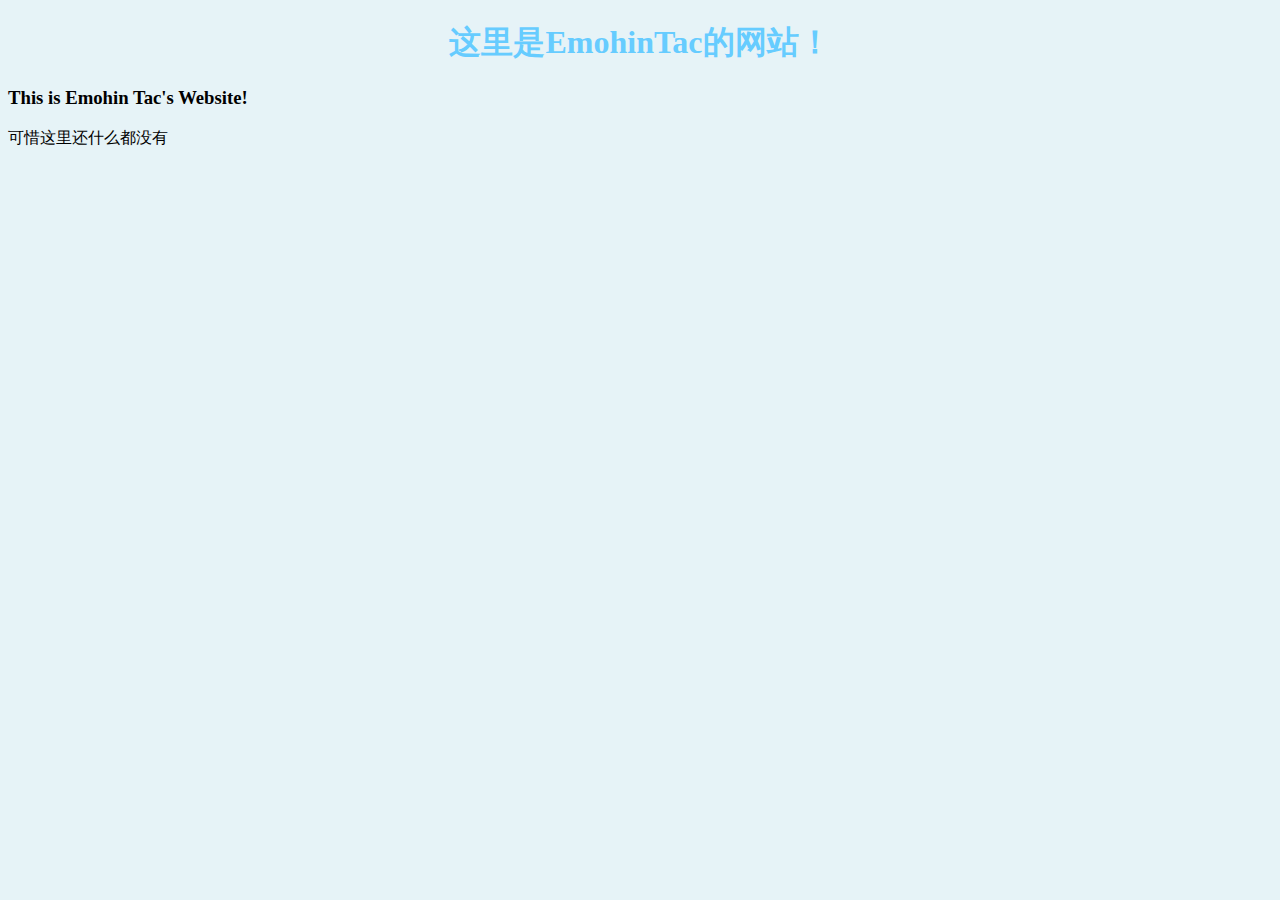
<file: index.html>
<!DOCTYPE HTML>

<html>

	<head>

		<style>

			body {

  					background-color: rgba(173, 216, 230, 0.3)
				
				}

			h1 {

  					color: #66ccff;

 					text-align: center;

				}

		</style>
	
		<title>Emohin Tac's Web</title>
		
		<link  href="https://emohintac.xyz/image/favicon.ico"  rel="shortcut icon" type="image/x-icon" />

	</head>

	<body>
		
		<a href="https://emohintac.xyz" style="text-decoration:none">
			
			<h1 style="color:#66ccff" align="center">这里是EmohinTac的网站！</h1>
			
		</a>
		
		<h3>This is Emohin Tac's Website!</h3>
		
		<p>可惜这里还什么都没有</p>
		
	</body>

</html>
</file>
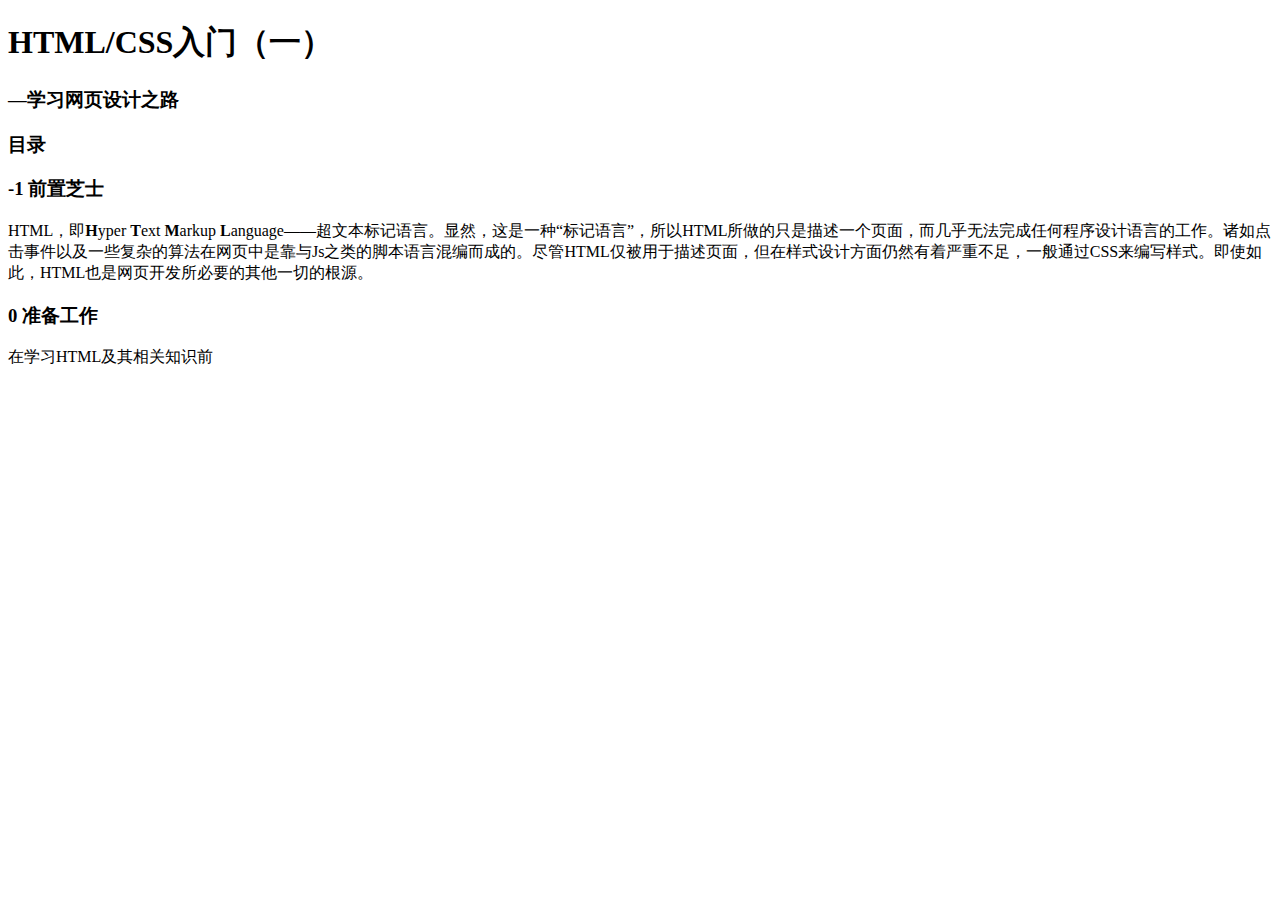
<file: blog/1.html>
<!DOCTYPE html>
<html>
  <head>
    <title>Et'Blog|HTML/CSS入门（一）</title>
    <link  href="https://static01.imgkr.com/temp/10ae6adf866a49e4aca8d7689963df70.ico"  rel="shortcut icon" type="image/x-icon" />
    <link rel="stylesheet" href="https://emohintac.xyz/css/blog.css">
    <style>
    </style>
  </head>
  <body>
    <h1 id="title" class="title">HTML/CSS入门（一）</h1>
    <h3 class="deptitle">—学习网页设计之路</h3>
    <h3 class="subtitle">目录
    	<p class="paragraph">
        
        </p>
    </h3>
    <h3 class="subtitle"><b>-1</b> 前置芝士</h3>
    <p id="paragraph" class="paragraph">HTML，即<b>H</b>yper <b>T</b>ext <b>M</b>arkup <b>L</b>anguage——超文本标记语言。显然，这是一种“标记语言”，所以HTML所做的只是描述一个页面，而几乎无法完成任何程序设计语言的工作。诸如点击事件以及一些复杂的算法在网页中是靠与Js之类的脚本语言混编而成的。尽管HTML仅被用于描述页面，但在样式设计方面仍然有着严重不足，一般通过CSS来编写样式。即使如此，HTML也是网页开发所必要的其他一切的根源。</p>
    <h3 class="subtitle"><b>0</b> 准备工作</h3>
    <p id="paragraph" class="paragraph">在学习HTML及其相关知识前</p>
  </body>
</html>
</file>
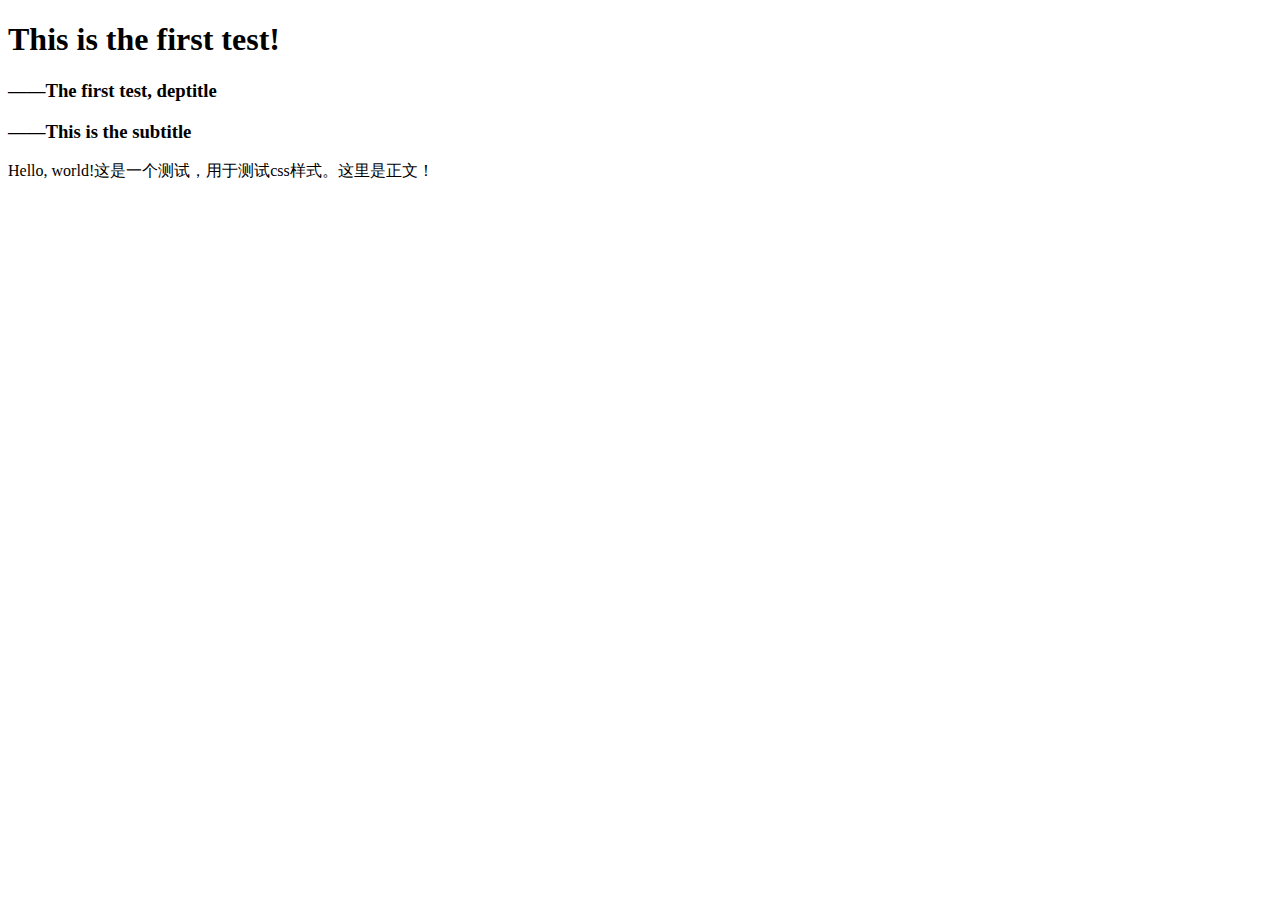
<file: blog/test.html>
<!DOCTYPE html>
<html>
  <head>
    <title>Et'Blog</title>
    <link  href="https://static01.imgkr.com/temp/10ae6adf866a49e4aca8d7689963df70.ico"  rel="shortcut icon" type="image/x-icon" />
    <link rel="stylesheet" href="https://emohintac.xyz/css/blog.css">
    <style>
    </style>
  </head>
  <body>
    <h1 id="title" class="title">This is the first test!</h1>
    <h3 class="deptitle">——The first test, deptitle</h3>
    <h3 class="subtitle">——This is the subtitle</h3>
    <p id="paragraph" class="paragraph">Hello, world!这是一个测试，用于测试css样式。这里是正文！</p>
  </body>
</html>
</file>
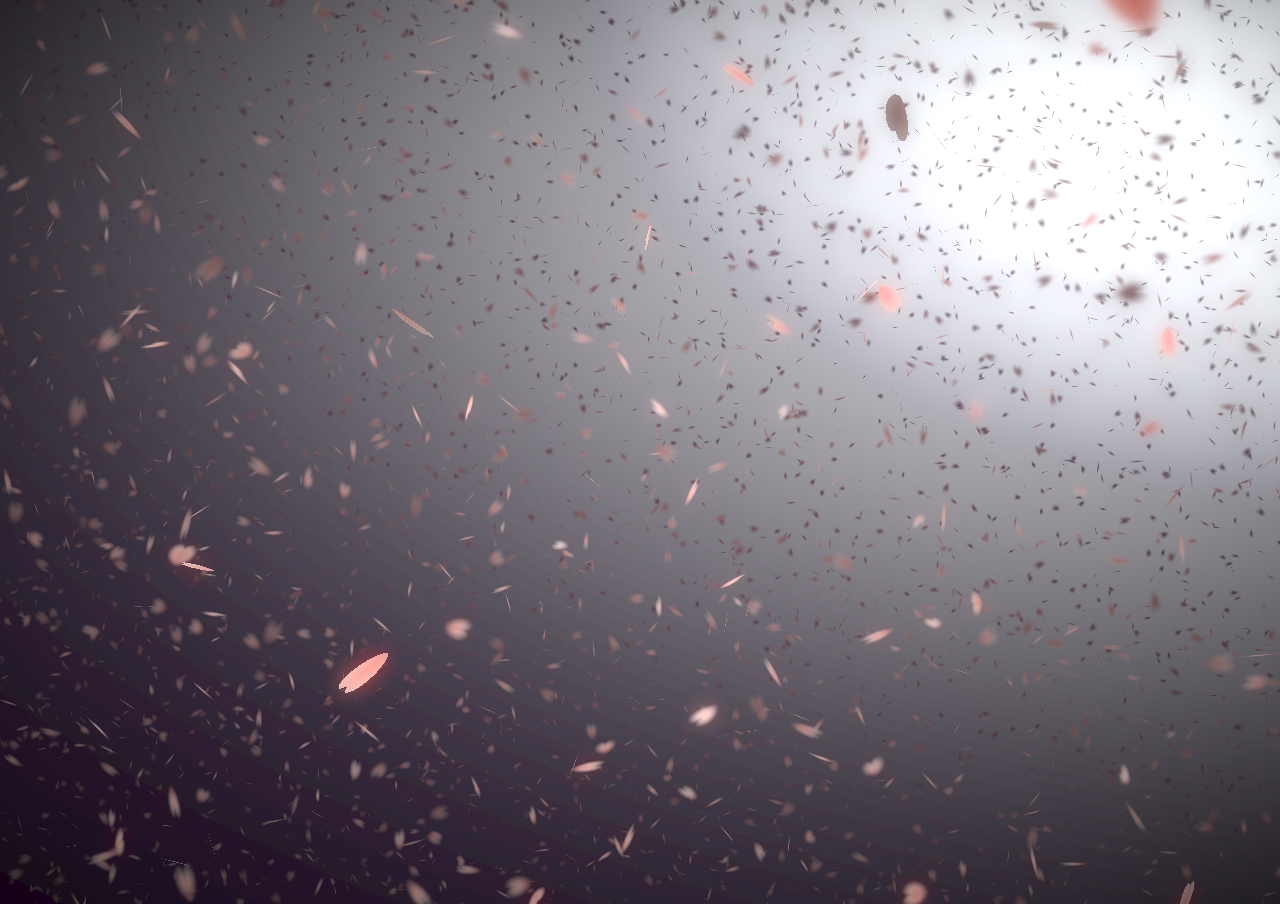
<file: test/sakuraFliesAllOverTheSky.html>
<!doctype html>


<html>


<head>


<meta charset="utf-8">


<title>樱花漫天飞舞</title>


</head>


<style>


body {


padding:0;


margin:0;


overflow:hidden;


height: 600px;
position: relative;
}


canvas {


padding:0;


margin:0;


}


div.btnbg {


position:fixed;


left:0;


top:0;


}
.nihao{
position: fixed;
top:0;
}
.red{
color:red;
}


</style>


<body>


<canvas id="sakura"></canvas>


<div class="btnbg">
 


<!-- sakura shader -->


<script id="sakura_point_vsh" type="x-shader/x_vertex">


uniform mat4 uProjection;


uniform mat4 uModelview;


uniform vec3 uResolution;


uniform vec3 uOffset;


uniform vec3 uDOF; //x:focus distance, y:focus radius, z:max radius


uniform vec3 uFade; //x:start distance, y:half distance, z:near fade start


 


attribute vec3 aPosition;


attribute vec3 aEuler;


attribute vec2 aMisc; //x:size, y:fade


 


varying vec3 pposition;


varying float psize;


varying float palpha;


varying float pdist;


 


//varying mat3 rotMat;


varying vec3 normX;


varying vec3 normY;


varying vec3 normZ;


varying vec3 normal;


 


varying float diffuse;


varying float specular;


varying float rstop;


varying float distancefade;


 


void main(void) {


// Projection is based on vertical angle


vec4 pos = uModelview * vec4(aPosition + uOffset, 1.0);


gl_Position = uProjection * pos;


gl_PointSize = aMisc.x * uProjection[1][1] / -pos.z * uResolution.y * 0.5;


 


pposition = pos.xyz;


psize = aMisc.x;


pdist = length(pos.xyz);


palpha = smoothstep(0.0, 1.0, (pdist - 0.1) / uFade.z);


 


vec3 elrsn = sin(aEuler);


vec3 elrcs = cos(aEuler);


mat3 rotx = mat3(


1.0, 0.0, 0.0,


0.0, elrcs.x, elrsn.x,


0.0, -elrsn.x, elrcs.x


);


mat3 roty = mat3(


elrcs.y, 0.0, -elrsn.y,


0.0, 1.0, 0.0,


elrsn.y, 0.0, elrcs.y


);


mat3 rotz = mat3(


elrcs.z, elrsn.z, 0.0,


-elrsn.z, elrcs.z, 0.0,


0.0, 0.0, 1.0


);


mat3 rotmat = rotx * roty * rotz;


normal = rotmat[2];


 


mat3 trrotm = mat3(


rotmat[0][0], rotmat[1][0], rotmat[2][0],


rotmat[0][1], rotmat[1][1], rotmat[2][1],


rotmat[0][2], rotmat[1][2], rotmat[2][2]


);


normX = trrotm[0];


normY = trrotm[1];


normZ = trrotm[2];


 


const vec3 lit = vec3(0.6917144638660746, 0.6917144638660746, -0.20751433915982237);


 


float tmpdfs = dot(lit, normal);


if(tmpdfs < 0.0) {


normal = -normal;


tmpdfs = dot(lit, normal);


}


diffuse = 0.4 + tmpdfs;


 


vec3 eyev = normalize(-pos.xyz);


if(dot(eyev, normal) > 0.0) {


vec3 hv = normalize(eyev + lit);


specular = pow(max(dot(hv, normal), 0.0), 20.0);


}


else {


specular = 0.0;


}


 


rstop = clamp((abs(pdist - uDOF.x) - uDOF.y) / uDOF.z, 0.0, 1.0);


rstop = pow(rstop, 0.5);


//-0.69315 = ln(0.5)


distancefade = min(1.0, exp((uFade.x - pdist) * 0.69315 / uFade.y));


}


</script>


<script id="sakura_point_fsh" type="x-shader/x_fragment">


#ifdef GL_ES


//precision mediump float;


precision highp float;


#endif


 


uniform vec3 uDOF; //x:focus distance, y:focus radius, z:max radius


uniform vec3 uFade; //x:start distance, y:half distance, z:near fade start


 


const vec3 fadeCol = vec3(0.08, 0.03, 0.06);


 


varying vec3 pposition;


varying float psize;


varying float palpha;


varying float pdist;


 


//varying mat3 rotMat;


varying vec3 normX;


varying vec3 normY;


varying vec3 normZ;


varying vec3 normal;


 


varying float diffuse;


varying float specular;


varying float rstop;


varying float distancefade;


 


float ellipse(vec2 p, vec2 o, vec2 r) {


vec2 lp = (p - o) / r;


return length(lp) - 1.0;


}


 


void main(void) {


vec3 p = vec3(gl_PointCoord - vec2(0.5, 0.5), 0.0) * 2.0;


vec3 d = vec3(0.0, 0.0, -1.0);


float nd = normZ.z; //dot(-normZ, d);


if(abs(nd) < 0.0001) discard;


 


float np = dot(normZ, p);


vec3 tp = p + d * np / nd;


vec2 coord = vec2(dot(normX, tp), dot(normY, tp));


 


//angle = 15 degree


const float flwrsn = 0.258819045102521;


const float flwrcs = 0.965925826289068;


mat2 flwrm = mat2(flwrcs, -flwrsn, flwrsn, flwrcs);


vec2 flwrp = vec2(abs(coord.x), coord.y) * flwrm;


 


float r;


if(flwrp.x < 0.0) {


r = ellipse(flwrp, vec2(0.065, 0.024) * 0.5, vec2(0.36, 0.96) * 0.5);


}


else {


r = ellipse(flwrp, vec2(0.065, 0.024) * 0.5, vec2(0.58, 0.96) * 0.5);


}


 


if(r > rstop) discard;


 


vec3 col = mix(vec3(1.0, 0.8, 0.75), vec3(1.0, 0.9, 0.87), r);


float grady = mix(0.0, 1.0, pow(coord.y * 0.5 + 0.5, 0.35));


col *= vec3(1.0, grady, grady);


col *= mix(0.8, 1.0, pow(abs(coord.x), 0.3));


col = col * diffuse + specular;


 


col = mix(fadeCol, col, distancefade);


 


float alpha = (rstop > 0.001)? (0.5 - r / (rstop * 2.0)) : 1.0;


alpha = smoothstep(0.0, 1.0, alpha) * palpha;


 


gl_FragColor = vec4(col * 0.5, alpha);


}


</script>


<!-- effects -->


<script id="fx_common_vsh" type="x-shader/x_vertex">


uniform vec3 uResolution;


attribute vec2 aPosition;


 


varying vec2 texCoord;


varying vec2 screenCoord;


 


void main(void) {


gl_Position = vec4(aPosition, 0.0, 1.0);


texCoord = aPosition.xy * 0.5 + vec2(0.5, 0.5);


screenCoord = aPosition.xy * vec2(uResolution.z, 1.0);


}


</script>


<script id="bg_fsh" type="x-shader/x_fragment">


#ifdef GL_ES


//precision mediump float;


precision highp float;


#endif


 


uniform vec2 uTimes;


 


varying vec2 texCoord;


varying vec2 screenCoord;


 


void main(void) {


vec3 col;


float c;


vec2 tmpv = texCoord * vec2(0.8, 1.0) - vec2(0.95, 1.0);


c = exp(-pow(length(tmpv) * 1.8, 2.0));


col = mix(vec3(0.02, 0.0, 0.03), vec3(0.96, 0.98, 1.0) * 1.5, c);


gl_FragColor = vec4(col * 0.5, 1.0);


}


</script>


<script id="fx_brightbuf_fsh" type="x-shader/x_fragment">


#ifdef GL_ES


//precision mediump float;


precision highp float;


#endif


uniform sampler2D uSrc;


uniform vec2 uDelta;


 


varying vec2 texCoord;


varying vec2 screenCoord;


 


void main(void) {


vec4 col = texture2D(uSrc, texCoord);


gl_FragColor = vec4(col.rgb * 2.0 - vec3(0.5), 1.0);


}


</script>


<script id="fx_dirblur_r4_fsh" type="x-shader/x_fragment">


#ifdef GL_ES


//precision mediump float;


precision highp float;


#endif


uniform sampler2D uSrc;


uniform vec2 uDelta;


uniform vec4 uBlurDir; //dir(x, y), stride(z, w)


 


varying vec2 texCoord;


varying vec2 screenCoord;


 


void main(void) {


vec4 col = texture2D(uSrc, texCoord);


col = col + texture2D(uSrc, texCoord + uBlurDir.xy * uDelta);


col = col + texture2D(uSrc, texCoord - uBlurDir.xy * uDelta);


col = col + texture2D(uSrc, texCoord + (uBlurDir.xy + uBlurDir.zw) * uDelta);


col = col + texture2D(uSrc, texCoord - (uBlurDir.xy + uBlurDir.zw) * uDelta);


gl_FragColor = col / 5.0;


}


</script>


<!-- effect fragment shader template -->


<script id="fx_common_fsh" type="x-shader/x_fragment">


#ifdef GL_ES


//precision mediump float;


precision highp float;


#endif


uniform sampler2D uSrc;


uniform vec2 uDelta;


 


varying vec2 texCoord;


varying vec2 screenCoord;


 


void main(void) {


gl_FragColor = texture2D(uSrc, texCoord);


}


</script>


<!-- post processing -->


<script id="pp_final_vsh" type="x-shader/x_vertex">


uniform vec3 uResolution;


attribute vec2 aPosition;


varying vec2 texCoord;


varying vec2 screenCoord;


void main(void) {


gl_Position = vec4(aPosition, 0.0, 1.0);


texCoord = aPosition.xy * 0.5 + vec2(0.5, 0.5);


screenCoord = aPosition.xy * vec2(uResolution.z, 1.0);


}


</script>


<script id="pp_final_fsh" type="x-shader/x_fragment">


#ifdef GL_ES


//precision mediump float;


precision highp float;


#endif


uniform sampler2D uSrc;


uniform sampler2D uBloom;


uniform vec2 uDelta;


varying vec2 texCoord;


varying vec2 screenCoord;


void main(void) {


vec4 srccol = texture2D(uSrc, texCoord) * 2.0;


vec4 bloomcol = texture2D(uBloom, texCoord);


vec4 col;


col = srccol + bloomcol * (vec4(1.0) + srccol);


col *= smoothstep(1.0, 0.0, pow(length((texCoord - vec2(0.5)) * 2.0), 1.2) * 0.5);


col = pow(col, vec4(0.45454545454545)); //(1.0 / 2.2)


 


gl_FragColor = vec4(col.rgb, 1.0);


gl_FragColor.a = 1.0;


}


</script>


</body>


<script>


// Utilities


var Vector3 = {};


var Matrix44 = {};


Vector3.create = function(x, y, z) {


return {'x':x, 'y':y, 'z':z};


};


Vector3.dot = function (v0, v1) {


return v0.x * v1.x + v0.y * v1.y + v0.z * v1.z;


};


Vector3.cross = function (v, v0, v1) {


v.x = v0.y * v1.z - v0.z * v1.y;


v.y = v0.z * v1.x - v0.x * v1.z;


v.z = v0.x * v1.y - v0.y * v1.x;


};


Vector3.normalize = function (v) {


var l = v.x * v.x + v.y * v.y + v.z * v.z;


if(l > 0.00001) {


l = 1.0 / Math.sqrt(l);


v.x *= l;


v.y *= l;


v.z *= l;


}


};


Vector3.arrayForm = function(v) {


if(v.array) {


v.array[0] = v.x;


v.array[1] = v.y;


v.array[2] = v.z;


}


else {


v.array = new Float32Array([v.x, v.y, v.z]);


}


return v.array;


};


Matrix44.createIdentity = function () {


return new Float32Array([1.0, 0.0, 0.0, 0.0, 0.0, 1.0, 0.0, 0.0, 0.0, 0.0, 1.0, 0.0, 0.0, 0.0, 0.0, 1.0]);


};


Matrix44.loadProjection = function (m, aspect, vdeg, near, far) {


var h = near * Math.tan(vdeg * Math.PI / 180.0 * 0.5) * 2.0;


var w = h * aspect;


 


m[0] = 2.0 * near / w;


m[1] = 0.0;


m[2] = 0.0;


m[3] = 0.0;


 


m[4] = 0.0;


m[5] = 2.0 * near / h;


m[6] = 0.0;


m[7] = 0.0;


 


m[8] = 0.0;


m[9] = 0.0;


m[10] = -(far + near) / (far - near);


m[11] = -1.0;


 


m[12] = 0.0;


m[13] = 0.0;


m[14] = -2.0 * far * near / (far - near);


m[15] = 0.0;


};


Matrix44.loadLookAt = function (m, vpos, vlook, vup) {


var frontv = Vector3.create(vpos.x - vlook.x, vpos.y - vlook.y, vpos.z - vlook.z);


Vector3.normalize(frontv);


var sidev = Vector3.create(1.0, 0.0, 0.0);


Vector3.cross(sidev, vup, frontv);


Vector3.normalize(sidev);


var topv = Vector3.create(1.0, 0.0, 0.0);


Vector3.cross(topv, frontv, sidev);


Vector3.normalize(topv);


 


m[0] = sidev.x;


m[1] = topv.x;


m[2] = frontv.x;


m[3] = 0.0;


 


m[4] = sidev.y;


m[5] = topv.y;


m[6] = frontv.y;


m[7] = 0.0;


 


m[8] = sidev.z;


m[9] = topv.z;


m[10] = frontv.z;


m[11] = 0.0;


 


m[12] = -(vpos.x * m[0] + vpos.y * m[4] + vpos.z * m[8]);


m[13] = -(vpos.x * m[1] + vpos.y * m[5] + vpos.z * m[9]);


m[14] = -(vpos.x * m[2] + vpos.y * m[6] + vpos.z * m[10]);


m[15] = 1.0;


};


 


//


var timeInfo = {


'start':0, 'prev':0, // Date


'delta':0, 'elapsed':0 // Number(sec)


};


 


//


var gl;


var renderSpec = {


'width':0,


'height':0,


'aspect':1,


'array':new Float32Array(3),


'halfWidth':0,


'halfHeight':0,


'halfArray':new Float32Array(3)


// and some render targets. see setViewport()


};


renderSpec.setSize = function(w, h) {


renderSpec.width = w;


renderSpec.height = h;


renderSpec.aspect = renderSpec.width / renderSpec.height;


renderSpec.array[0] = renderSpec.width;


renderSpec.array[1] = renderSpec.height;


renderSpec.array[2] = renderSpec.aspect;


 


renderSpec.halfWidth = Math.floor(w / 2);


renderSpec.halfHeight = Math.floor(h / 2);


renderSpec.halfArray[0] = renderSpec.halfWidth;


renderSpec.halfArray[1] = renderSpec.halfHeight;


renderSpec.halfArray[2] = renderSpec.halfWidth / renderSpec.halfHeight;


};


 


function deleteRenderTarget(rt) {


gl.deleteFramebuffer(rt.frameBuffer);


gl.deleteRenderbuffer(rt.renderBuffer);


gl.deleteTexture(rt.texture);


}


 


function createRenderTarget(w, h) {


var ret = {


'width':w,


'height':h,


'sizeArray':new Float32Array([w, h, w / h]),


'dtxArray':new Float32Array([1.0 / w, 1.0 / h])


};


ret.frameBuffer = gl.createFramebuffer();


ret.renderBuffer = gl.createRenderbuffer();


ret.texture = gl.createTexture();


 


gl.bindTexture(gl.TEXTURE_2D, ret.texture);


gl.texImage2D(gl.TEXTURE_2D, 0, gl.RGBA, w, h, 0, gl.RGBA, gl.UNSIGNED_BYTE, null);


gl.texParameteri(gl.TEXTURE_2D, gl.TEXTURE_WRAP_S, gl.CLAMP_TO_EDGE);


gl.texParameteri(gl.TEXTURE_2D, gl.TEXTURE_WRAP_T, gl.CLAMP_TO_EDGE);


gl.texParameteri(gl.TEXTURE_2D, gl.TEXTURE_MAG_FILTER, gl.LINEAR);


gl.texParameteri(gl.TEXTURE_2D, gl.TEXTURE_MIN_FILTER, gl.LINEAR);


 


gl.bindFramebuffer(gl.FRAMEBUFFER, ret.frameBuffer);


gl.framebufferTexture2D(gl.FRAMEBUFFER, gl.COLOR_ATTACHMENT0, gl.TEXTURE_2D, ret.texture, 0);


 


gl.bindRenderbuffer(gl.RENDERBUFFER, ret.renderBuffer);


gl.renderbufferStorage(gl.RENDERBUFFER, gl.DEPTH_COMPONENT16, w, h);


gl.framebufferRenderbuffer(gl.FRAMEBUFFER, gl.DEPTH_ATTACHMENT, gl.RENDERBUFFER, ret.renderBuffer);


 


gl.bindTexture(gl.TEXTURE_2D, null);


gl.bindRenderbuffer(gl.RENDERBUFFER, null);


gl.bindFramebuffer(gl.FRAMEBUFFER, null);


 


return ret;


}


 


function compileShader(shtype, shsrc) {


var retsh = gl.createShader(shtype);


 


gl.shaderSource(retsh, shsrc);


gl.compileShader(retsh);


 


if(!gl.getShaderParameter(retsh, gl.COMPILE_STATUS)) {


var errlog = gl.getShaderInfoLog(retsh);


gl.deleteShader(retsh);


console.error(errlog);


return null;


}


return retsh;


}


 


function createShader(vtxsrc, frgsrc, uniformlist, attrlist) {


var vsh = compileShader(gl.VERTEX_SHADER, vtxsrc);


var fsh = compileShader(gl.FRAGMENT_SHADER, frgsrc);


 


if(vsh == null || fsh == null) {


return null;


}


 


var prog = gl.createProgram();


gl.attachShader(prog, vsh);


gl.attachShader(prog, fsh);


 


gl.deleteShader(vsh);


gl.deleteShader(fsh);


 


gl.linkProgram(prog);


if (!gl.getProgramParameter(prog, gl.LINK_STATUS)) {


var errlog = gl.getProgramInfoLog(prog);


console.error(errlog);


return null;


}


 


if(uniformlist) {


prog.uniforms = {};


for(var i = 0; i < uniformlist.length; i++) {


prog.uniforms[uniformlist[i]] = gl.getUniformLocation(prog, uniformlist[i]);


}


}


 


if(attrlist) {


prog.attributes = {};


for(var i = 0; i < attrlist.length; i++) {


var attr = attrlist[i];


prog.attributes[attr] = gl.getAttribLocation(prog, attr);


}


}


 


return prog;


}


 


function useShader(prog) {


gl.useProgram(prog);


for(var attr in prog.attributes) {


gl.enableVertexAttribArray(prog.attributes[attr]);;


}


}


 


function unuseShader(prog) {


for(var attr in prog.attributes) {


gl.disableVertexAttribArray(prog.attributes[attr]);;


}


gl.useProgram(null);


}


 


/////


var projection = {


'angle':60,


'nearfar':new Float32Array([0.1, 100.0]),


'matrix':Matrix44.createIdentity()


};


var camera = {


'position':Vector3.create(0, 0, 100),


'lookat':Vector3.create(0, 0, 0),


'up':Vector3.create(0, 1, 0),


'dof':Vector3.create(10.0, 4.0, 8.0),


'matrix':Matrix44.createIdentity()


};


 


var pointFlower = {};


var meshFlower = {};


var sceneStandBy = false;


 


var BlossomParticle = function () {


this.velocity = new Array(3);


this.rotation = new Array(3);


this.position = new Array(3);


this.euler = new Array(3);


this.size = 1.0;


this.alpha = 1.0;


this.zkey = 0.0;


};


 


BlossomParticle.prototype.setVelocity = function (vx, vy, vz) {


this.velocity[0] = vx;


this.velocity[1] = vy;


this.velocity[2] = vz;


};


 


BlossomParticle.prototype.setRotation = function (rx, ry, rz) {


this.rotation[0] = rx;


this.rotation[1] = ry;


this.rotation[2] = rz;


};


 


BlossomParticle.prototype.setPosition = function (nx, ny, nz) {


this.position[0] = nx;


this.position[1] = ny;


this.position[2] = nz;


};


 


BlossomParticle.prototype.setEulerAngles = function (rx, ry, rz) {


this.euler[0] = rx;


this.euler[1] = ry;


this.euler[2] = rz;


};


 


BlossomParticle.prototype.setSize = function (s) {


this.size = s;


};


 


BlossomParticle.prototype.update = function (dt, et) {


this.position[0] += this.velocity[0] * dt;


this.position[1] += this.velocity[1] * dt;


this.position[2] += this.velocity[2] * dt;


 


this.euler[0] += this.rotation[0] * dt;


this.euler[1] += this.rotation[1] * dt;


this.euler[2] += this.rotation[2] * dt;


};


 


function createPointFlowers() {


// get point sizes


var prm = gl.getParameter(gl.ALIASED_POINT_SIZE_RANGE);


renderSpec.pointSize = {'min':prm[0], 'max':prm[1]};


 


var vtxsrc = document.getElementById("sakura_point_vsh").textContent;


var frgsrc = document.getElementById("sakura_point_fsh").textContent;


 


pointFlower.program = createShader(


vtxsrc, frgsrc,


['uProjection', 'uModelview', 'uResolution', 'uOffset', 'uDOF', 'uFade'],


['aPosition', 'aEuler', 'aMisc']


);


 


useShader(pointFlower.program);


pointFlower.offset = new Float32Array([0.0, 0.0, 0.0]);


pointFlower.fader = Vector3.create(0.0, 10.0, 0.0);


 


// paramerters: velocity[3], rotate[3]


pointFlower.numFlowers = 1600;


pointFlower.particles = new Array(pointFlower.numFlowers);


// vertex attributes {position[3], euler_xyz[3], size[1]}


pointFlower.dataArray = new Float32Array(pointFlower.numFlowers * (3 + 3 + 2));


pointFlower.positionArrayOffset = 0;


pointFlower.eulerArrayOffset = pointFlower.numFlowers * 3;


pointFlower.miscArrayOffset = pointFlower.numFlowers * 6;


 


pointFlower.buffer = gl.createBuffer();


gl.bindBuffer(gl.ARRAY_BUFFER, pointFlower.buffer);


gl.bufferData(gl.ARRAY_BUFFER, pointFlower.dataArray, gl.DYNAMIC_DRAW);


gl.bindBuffer(gl.ARRAY_BUFFER, null);


 


unuseShader(pointFlower.program);


 


for(var i = 0; i < pointFlower.numFlowers; i++) {


pointFlower.particles[i] = new BlossomParticle();


}


}


 


function initPointFlowers() {


//area


pointFlower.area = Vector3.create(20.0, 20.0, 20.0);


pointFlower.area.x = pointFlower.area.y * renderSpec.aspect;


 


pointFlower.fader.x = 10.0; //env fade start


pointFlower.fader.y = pointFlower.area.z; //env fade half


pointFlower.fader.z = 0.1; //near fade start


 


//particles


var PI2 = Math.PI * 2.0;


var tmpv3 = Vector3.create(0, 0, 0);


var tmpv = 0;


var symmetryrand = function() {return (Math.random() * 2.0 - 1.0);};


for(var i = 0; i < pointFlower.numFlowers; i++) {


var tmpprtcl = pointFlower.particles[i];


 


//velocity


tmpv3.x = symmetryrand() * 0.3 + 0.8;


tmpv3.y = symmetryrand() * 0.2 - 1.0;


tmpv3.z = symmetryrand() * 0.3 + 0.5;


Vector3.normalize(tmpv3);


tmpv = 2.0 + Math.random() * 1.0;


tmpprtcl.setVelocity(tmpv3.x * tmpv, tmpv3.y * tmpv, tmpv3.z * tmpv);


 


//rotation


tmpprtcl.setRotation(


symmetryrand() * PI2 * 0.5,


symmetryrand() * PI2 * 0.5,


symmetryrand() * PI2 * 0.5


);


 


//position


tmpprtcl.setPosition(


symmetryrand() * pointFlower.area.x,


symmetryrand() * pointFlower.area.y,


symmetryrand() * pointFlower.area.z


);


 


//euler


tmpprtcl.setEulerAngles(


Math.random() * Math.PI * 2.0,


Math.random() * Math.PI * 2.0,


Math.random() * Math.PI * 2.0


);


 


//size


tmpprtcl.setSize(0.9 + Math.random() * 0.1);


}


}


 


function renderPointFlowers() {


//update


var PI2 = Math.PI * 2.0;


var limit = [pointFlower.area.x, pointFlower.area.y, pointFlower.area.z];


var repeatPos = function (prt, cmp, limit) {


if(Math.abs(prt.position[cmp]) - prt.size * 0.5 > limit) {


//out of area


if(prt.position[cmp] > 0) {


prt.position[cmp] -= limit * 2.0;


}


else {


prt.position[cmp] += limit * 2.0;


}


}


};


var repeatEuler = function (prt, cmp) {


prt.euler[cmp] = prt.euler[cmp] % PI2;


if(prt.euler[cmp] < 0.0) {


prt.euler[cmp] += PI2;


}


};


 


for(var i = 0; i < pointFlower.numFlowers; i++) {


var prtcl = pointFlower.particles[i];


prtcl.update(timeInfo.delta, timeInfo.elapsed);


repeatPos(prtcl, 0, pointFlower.area.x);


repeatPos(prtcl, 1, pointFlower.area.y);


repeatPos(prtcl, 2, pointFlower.area.z);


repeatEuler(prtcl, 0);


repeatEuler(prtcl, 1);


repeatEuler(prtcl, 2);


 


prtcl.alpha = 1.0;//(pointFlower.area.z - prtcl.position[2]) * 0.5;


 


prtcl.zkey = (camera.matrix[2] * prtcl.position[0]


+ camera.matrix[6] * prtcl.position[1]


+ camera.matrix[10] * prtcl.position[2]


+ camera.matrix[14]);


}


 


// sort


pointFlower.particles.sort(function(p0, p1){return p0.zkey - p1.zkey;});


 


// update data


var ipos = pointFlower.positionArrayOffset;


var ieuler = pointFlower.eulerArrayOffset;


var imisc = pointFlower.miscArrayOffset;


for(var i = 0; i < pointFlower.numFlowers; i++) {


var prtcl = pointFlower.particles[i];


pointFlower.dataArray[ipos] = prtcl.position[0];


pointFlower.dataArray[ipos + 1] = prtcl.position[1];


pointFlower.dataArray[ipos + 2] = prtcl.position[2];


ipos += 3;


pointFlower.dataArray[ieuler] = prtcl.euler[0];


pointFlower.dataArray[ieuler + 1] = prtcl.euler[1];


pointFlower.dataArray[ieuler + 2] = prtcl.euler[2];


ieuler += 3;


pointFlower.dataArray[imisc] = prtcl.size;


pointFlower.dataArray[imisc + 1] = prtcl.alpha;


imisc += 2;


}


 


//draw


gl.enable(gl.BLEND);


//gl.disable(gl.DEPTH_TEST);


gl.blendFunc(gl.SRC_ALPHA, gl.ONE_MINUS_SRC_ALPHA);


 


var prog = pointFlower.program;


useShader(prog);


 


gl.uniformMatrix4fv(prog.uniforms.uProjection, false, projection.matrix);


gl.uniformMatrix4fv(prog.uniforms.uModelview, false, camera.matrix);


gl.uniform3fv(prog.uniforms.uResolution, renderSpec.array);


gl.uniform3fv(prog.uniforms.uDOF, Vector3.arrayForm(camera.dof));


gl.uniform3fv(prog.uniforms.uFade, Vector3.arrayForm(pointFlower.fader));


 


gl.bindBuffer(gl.ARRAY_BUFFER, pointFlower.buffer);


gl.bufferData(gl.ARRAY_BUFFER, pointFlower.dataArray, gl.DYNAMIC_DRAW);


 


gl.vertexAttribPointer(prog.attributes.aPosition, 3, gl.FLOAT, false, 0, pointFlower.positionArrayOffset * Float32Array.BYTES_PER_ELEMENT);


gl.vertexAttribPointer(prog.attributes.aEuler, 3, gl.FLOAT, false, 0, pointFlower.eulerArrayOffset * Float32Array.BYTES_PER_ELEMENT);


gl.vertexAttribPointer(prog.attributes.aMisc, 2, gl.FLOAT, false, 0, pointFlower.miscArrayOffset * Float32Array.BYTES_PER_ELEMENT);


 


// doubler


for(var i = 1; i < 2; i++) {


var zpos = i * -2.0;


pointFlower.offset[0] = pointFlower.area.x * -1.0;


pointFlower.offset[1] = pointFlower.area.y * -1.0;


pointFlower.offset[2] = pointFlower.area.z * zpos;


gl.uniform3fv(prog.uniforms.uOffset, pointFlower.offset);


gl.drawArrays(gl.POINT, 0, pointFlower.numFlowers);


 


pointFlower.offset[0] = pointFlower.area.x * -1.0;


pointFlower.offset[1] = pointFlower.area.y * 1.0;


pointFlower.offset[2] = pointFlower.area.z * zpos;


gl.uniform3fv(prog.uniforms.uOffset, pointFlower.offset);


gl.drawArrays(gl.POINT, 0, pointFlower.numFlowers);


 


pointFlower.offset[0] = pointFlower.area.x * 1.0;


pointFlower.offset[1] = pointFlower.area.y * -1.0;


pointFlower.offset[2] = pointFlower.area.z * zpos;


gl.uniform3fv(prog.uniforms.uOffset, pointFlower.offset);


gl.drawArrays(gl.POINT, 0, pointFlower.numFlowers);


 


pointFlower.offset[0] = pointFlower.area.x * 1.0;


pointFlower.offset[1] = pointFlower.area.y * 1.0;


pointFlower.offset[2] = pointFlower.area.z * zpos;


gl.uniform3fv(prog.uniforms.uOffset, pointFlower.offset);


gl.drawArrays(gl.POINT, 0, pointFlower.numFlowers);


}


 


//main


pointFlower.offset[0] = 0.0;


pointFlower.offset[1] = 0.0;


pointFlower.offset[2] = 0.0;


gl.uniform3fv(prog.uniforms.uOffset, pointFlower.offset);


gl.drawArrays(gl.POINT, 0, pointFlower.numFlowers);


 


gl.bindBuffer(gl.ARRAY_BUFFER, null);


unuseShader(prog);


 


gl.enable(gl.DEPTH_TEST);


gl.disable(gl.BLEND);


}


 


// effects


//common util


function createEffectProgram(vtxsrc, frgsrc, exunifs, exattrs) {


var ret = {};


var unifs = ['uResolution', 'uSrc', 'uDelta'];


if(exunifs) {


unifs = unifs.concat(exunifs);


}


var attrs = ['aPosition'];


if(exattrs) {


attrs = attrs.concat(exattrs);


}


 


ret.program = createShader(vtxsrc, frgsrc, unifs, attrs);


useShader(ret.program);


 


ret.dataArray = new Float32Array([


-1.0, -1.0,


1.0, -1.0,


-1.0, 1.0,


1.0, 1.0


]);


ret.buffer = gl.createBuffer();


gl.bindBuffer(gl.ARRAY_BUFFER, ret.buffer);


gl.bufferData(gl.ARRAY_BUFFER, ret.dataArray, gl.STATIC_DRAW);


 


gl.bindBuffer(gl.ARRAY_BUFFER, null);


unuseShader(ret.program);


 


return ret;


}


 


// basic usage


// useEffect(prog, srctex({'texture':texid, 'dtxArray':(f32)[dtx, dty]})); //basic initialize


// gl.uniform**(...); //additional uniforms


// drawEffect()


// unuseEffect(prog)


// TEXTURE0 makes src


function useEffect(fxobj, srctex) {


var prog = fxobj.program;


useShader(prog);


gl.uniform3fv(prog.uniforms.uResolution, renderSpec.array);


 


if(srctex != null) {


gl.uniform2fv(prog.uniforms.uDelta, srctex.dtxArray);


gl.uniform1i(prog.uniforms.uSrc, 0);


 


gl.activeTexture(gl.TEXTURE0);


gl.bindTexture(gl.TEXTURE_2D, srctex.texture);


}


}


function drawEffect(fxobj) {


gl.bindBuffer(gl.ARRAY_BUFFER, fxobj.buffer);


gl.vertexAttribPointer(fxobj.program.attributes.aPosition, 2, gl.FLOAT, false, 0, 0);


gl.drawArrays(gl.TRIANGLE_STRIP, 0, 4);


}


function unuseEffect(fxobj) {


unuseShader(fxobj.program);


}


 


var effectLib = {};


function createEffectLib() {


 


var vtxsrc, frgsrc;


//common


var cmnvtxsrc = document.getElementById("fx_common_vsh").textContent;


 


//background


frgsrc = document.getElementById("bg_fsh").textContent;


effectLib.sceneBg = createEffectProgram(cmnvtxsrc, frgsrc, ['uTimes'], null);


 


// make brightpixels buffer


frgsrc = document.getElementById("fx_brightbuf_fsh").textContent;


effectLib.mkBrightBuf = createEffectProgram(cmnvtxsrc, frgsrc, null, null);


 


// direction blur


frgsrc = document.getElementById("fx_dirblur_r4_fsh").textContent;


effectLib.dirBlur = createEffectProgram(cmnvtxsrc, frgsrc, ['uBlurDir'], null);


 


//final composite


vtxsrc = document.getElementById("pp_final_vsh").textContent;


frgsrc = document.getElementById("pp_final_fsh").textContent;


effectLib.finalComp = createEffectProgram(vtxsrc, frgsrc, ['uBloom'], null);


}


 


// background


function createBackground() {


//console.log("create background");


}


function initBackground() {


//console.log("init background");


}


function renderBackground() {


gl.disable(gl.DEPTH_TEST);


 


useEffect(effectLib.sceneBg, null);


gl.uniform2f(effectLib.sceneBg.program.uniforms.uTimes, timeInfo.elapsed, timeInfo.delta);


drawEffect(effectLib.sceneBg);


unuseEffect(effectLib.sceneBg);


 


gl.enable(gl.DEPTH_TEST);


}


 


// post process


var postProcess = {};


function createPostProcess() {


//console.log("create post process");


}


function initPostProcess() {


//console.log("init post process");


}


 


function renderPostProcess() {


gl.enable(gl.TEXTURE_2D);


gl.disable(gl.DEPTH_TEST);


var bindRT = function (rt, isclear) {


gl.bindFramebuffer(gl.FRAMEBUFFER, rt.frameBuffer);


gl.viewport(0, 0, rt.width, rt.height);


if(isclear) {


gl.clearColor(0, 0, 0, 0);


gl.clear(gl.COLOR_BUFFER_BIT | gl.DEPTH_BUFFER_BIT);


}


};


 


//make bright buff


bindRT(renderSpec.wHalfRT0, true);


useEffect(effectLib.mkBrightBuf, renderSpec.mainRT);


drawEffect(effectLib.mkBrightBuf);


unuseEffect(effectLib.mkBrightBuf);


 


// make bloom


for(var i = 0; i < 2; i++) {


var p = 1.5 + 1 * i;


var s = 2.0 + 1 * i;


bindRT(renderSpec.wHalfRT1, true);


useEffect(effectLib.dirBlur, renderSpec.wHalfRT0);


gl.uniform4f(effectLib.dirBlur.program.uniforms.uBlurDir, p, 0.0, s, 0.0);


drawEffect(effectLib.dirBlur);


unuseEffect(effectLib.dirBlur);


 


bindRT(renderSpec.wHalfRT0, true);


useEffect(effectLib.dirBlur, renderSpec.wHalfRT1);


gl.uniform4f(effectLib.dirBlur.program.uniforms.uBlurDir, 0.0, p, 0.0, s);


drawEffect(effectLib.dirBlur);


unuseEffect(effectLib.dirBlur);


}


 


//display


gl.bindFramebuffer(gl.FRAMEBUFFER, null);


gl.viewport(0, 0, renderSpec.width, renderSpec.height);


gl.clear(gl.COLOR_BUFFER_BIT | gl.DEPTH_BUFFER_BIT);


 


useEffect(effectLib.finalComp, renderSpec.mainRT);


gl.uniform1i(effectLib.finalComp.program.uniforms.uBloom, 1);


gl.activeTexture(gl.TEXTURE1);


gl.bindTexture(gl.TEXTURE_2D, renderSpec.wHalfRT0.texture);


drawEffect(effectLib.finalComp);


unuseEffect(effectLib.finalComp);


 


gl.enable(gl.DEPTH_TEST);


}


 


/////


var SceneEnv = {};


function createScene() {


createEffectLib();


createBackground();


createPointFlowers();


createPostProcess();


sceneStandBy = true;


}


 


function initScene() {


initBackground();


initPointFlowers();


initPostProcess();


 


//camera.position.z = 17.320508;


camera.position.z = pointFlower.area.z + projection.nearfar[0];


projection.angle = Math.atan2(pointFlower.area.y, camera.position.z + pointFlower.area.z) * 180.0 / Math.PI * 2.0;


Matrix44.loadProjection(projection.matrix, renderSpec.aspect, projection.angle, projection.nearfar[0], projection.nearfar[1]);


}


 


function renderScene() {


//draw


Matrix44.loadLookAt(camera.matrix, camera.position, camera.lookat, camera.up);


 


gl.enable(gl.DEPTH_TEST);


 


//gl.bindFramebuffer(gl.FRAMEBUFFER, null);


gl.bindFramebuffer(gl.FRAMEBUFFER, renderSpec.mainRT.frameBuffer);


gl.viewport(0, 0, renderSpec.mainRT.width, renderSpec.mainRT.height);


gl.clearColor(0.005, 0, 0.05, 0);


gl.clear(gl.COLOR_BUFFER_BIT | gl.DEPTH_BUFFER_BIT);


 


renderBackground();


renderPointFlowers();


renderPostProcess();


}


 


/////


function onResize(e) {


makeCanvasFullScreen(document.getElementById("sakura"));


setViewports();


if(sceneStandBy) {


initScene();


}


}


 


function setViewports() {


renderSpec.setSize(gl.canvas.width, gl.canvas.height);


 


gl.clearColor(0.2, 0.2, 0.5, 1.0);


gl.viewport(0, 0, renderSpec.width, renderSpec.height);


 


var rtfunc = function (rtname, rtw, rth) {


var rt = renderSpec[rtname];


if(rt) deleteRenderTarget(rt);


renderSpec[rtname] = createRenderTarget(rtw, rth);


};


rtfunc('mainRT', renderSpec.width, renderSpec.height);


rtfunc('wFullRT0', renderSpec.width, renderSpec.height);


rtfunc('wFullRT1', renderSpec.width, renderSpec.height);


rtfunc('wHalfRT0', renderSpec.halfWidth, renderSpec.halfHeight);


rtfunc('wHalfRT1', renderSpec.halfWidth, renderSpec.halfHeight);


}


 


function render() {


renderScene();


}


 


var animating = true;


function toggleAnimation(elm) {


animating ^= true;


if(animating) animate();


if(elm) {


elm.innerHTML = animating? "Stop":"Start";


}


}


 


function stepAnimation() {


if(!animating) animate();


}


 


function animate() {


var curdate = new Date();


timeInfo.elapsed = (curdate - timeInfo.start) / 1000.0;


timeInfo.delta = (curdate - timeInfo.prev) / 1000.0;


timeInfo.prev = curdate;


 


if(animating) requestAnimationFrame(animate);


render();


}


 


function makeCanvasFullScreen(canvas) {


var b = document.body;


var d = document.documentElement;


fullw = Math.max(b.clientWidth , b.scrollWidth, d.scrollWidth, d.clientWidth);


fullh = Math.max(b.clientHeight , b.scrollHeight, d.scrollHeight, d.clientHeight);


canvas.width = fullw;


canvas.height = fullh;


}


 


window.addEventListener('load', function(e) {


var canvas = document.getElementById("sakura");


try {


makeCanvasFullScreen(canvas);


gl = canvas.getContext('experimental-webgl');


} catch(e) {


alert("WebGL not supported." + e);


console.error(e);


return;


}


 


window.addEventListener('resize', onResize);


 


setViewports();


createScene();


initScene();


 


timeInfo.start = new Date();


timeInfo.prev = timeInfo.start;


animate();


});


 


//set window.requestAnimationFrame


(function (w, r) {


w['r'+r] = w['r'+r] || w['webkitR'+r] || w['mozR'+r] || w['msR'+r] || w['oR'+r] || function(c){ w.setTimeout(c, 1000 / 60); };


})(window, 'equestAnimationFrame');


</script>


</html>
</file>
